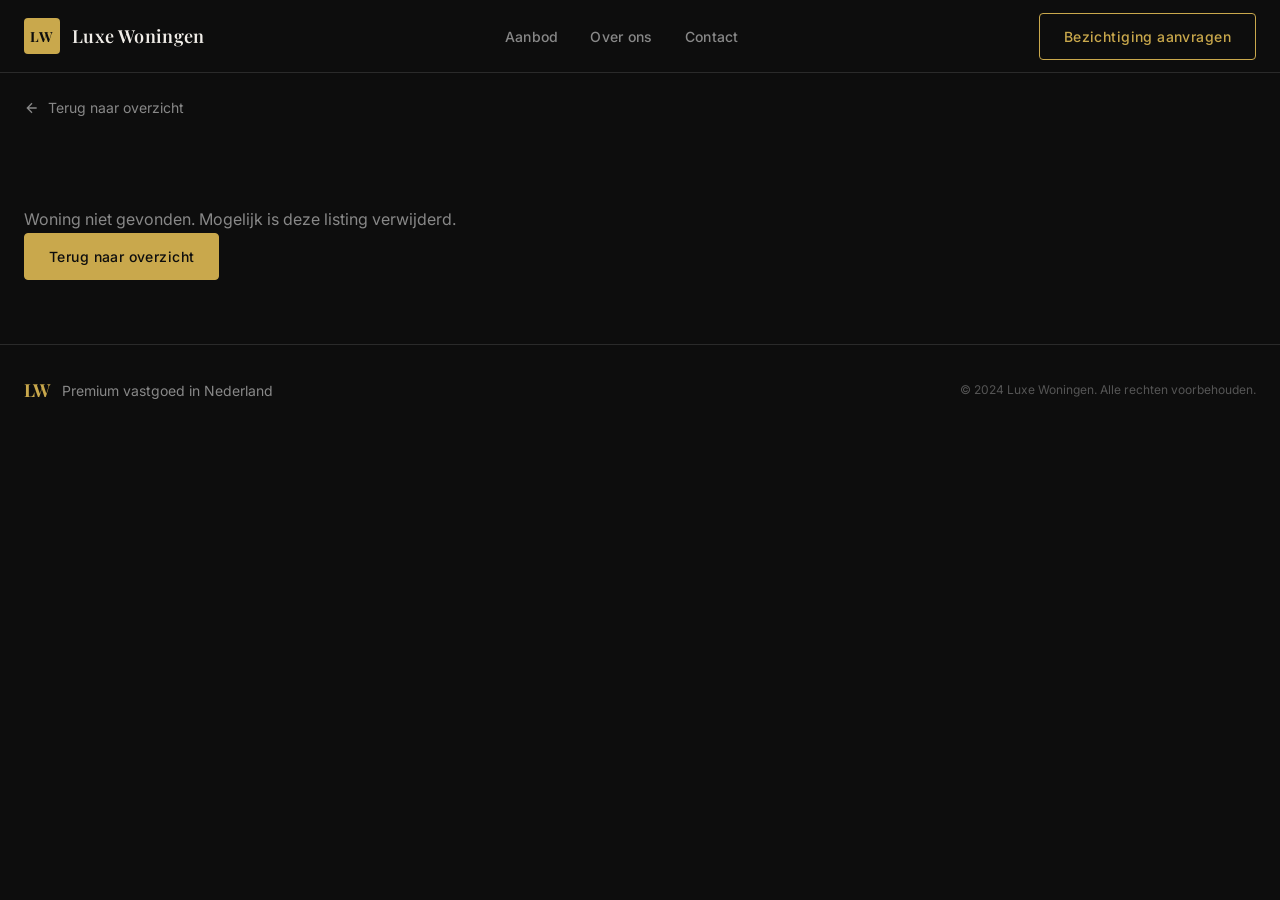
<file: detail.html>
<!DOCTYPE html>
<html lang="nl">
<head>
  <meta charset="UTF-8">
  <meta name="viewport" content="width=device-width, initial-scale=1.0">
  <meta name="description" content="Woningdetail — Luxe Woningen">
  <title>Woningdetail — Luxe Woningen</title>

  <!-- Google Fonts -->
  <link rel="preconnect" href="https://fonts.googleapis.com">
  <link rel="preconnect" href="https://fonts.gstatic.com" crossorigin>
  <link href="https://fonts.googleapis.com/css2?family=Playfair+Display:wght@400;600;700&family=Inter:wght@400;500;600&display=swap" rel="stylesheet">

  <!-- CSS -->
  <link rel="stylesheet" href="css/variables.css">
  <link rel="stylesheet" href="css/reset.css">
  <link rel="stylesheet" href="css/main.css">
  <link rel="stylesheet" href="css/header.css">
  <link rel="stylesheet" href="css/detail.css">
</head>
<body>

  <!-- ===== HEADER / NAVIGATIE ===== -->
  <header class="header">
    <div class="container header__inner">
      <a href="index.html" class="header__logo">
        <span class="header__logo-mark">LW</span>
        <span class="header__logo-text">Luxe Woningen</span>
      </a>
      <nav class="header__nav" aria-label="Hoofdnavigatie">
        <ul class="header__nav-list">
          <li><a href="index.html" class="header__nav-link">Aanbod</a></li>
          <li><a href="#" class="header__nav-link">Over ons</a></li>
          <li><a href="#" class="header__nav-link">Contact</a></li>
        </ul>
      </nav>
      <a href="#" class="btn btn--outline header__cta">Bezichtiging aanvragen</a>
    </div>
  </header>

  <main>
    <div class="container">

      <!-- Terugknop -->
      <a href="index.html" class="detail-back">
        <svg class="detail-back__arrow" viewBox="0 0 24 24" fill="none" stroke="currentColor" stroke-width="2" aria-hidden="true">
          <path d="M19 12H5M12 5l-7 7 7 7"/>
        </svg>
        Terug naar overzicht
      </a>

      <!-- Detail inhoud wordt gegenereerd via JavaScript -->
      <div id="detailInhoud"></div>

    </div>
  </main>

  <!-- ===== FOOTER ===== -->
  <footer class="footer">
    <div class="container footer__inner">
      <div class="footer__brand">
        <span class="footer__logo-mark">LW</span>
        <span class="footer__tagline">Premium vastgoed in Nederland</span>
      </div>
      <p class="footer__copy">&copy; 2024 Luxe Woningen. Alle rechten voorbehouden.</p>
    </div>
  </footer>

  <!-- JavaScript -->
  <script src="js/data.js"></script>
  <script src="js/detail.js"></script>

</body>
</html>
</file>
<file: css/variables.css>
/* =============================================
   Variabelen — Luxe Woningen
   Alle design tokens op één plek
   ============================================= */

:root {

  /* --- Kleuren --- */
  --color-bg:          #0D0D0D;
  --color-surface:     #161616;
  --color-surface-alt: #1F1F1F;
  --color-border:      #2A2A2A;
  --color-gold:        #C9A84C;
  --color-gold-light:  #E2C47A;
  --color-text:        #F0EDE8;
  --color-text-muted:  #888888;
  --color-text-subtle: #555555;

  /* --- Typografie --- */
  --font-serif:  'Playfair Display', Georgia, serif;
  --font-sans:   'Inter', system-ui, sans-serif;

  --text-xs:   0.75rem;    /* 12px */
  --text-sm:   0.875rem;   /* 14px */
  --text-base: 1rem;       /* 16px */
  --text-lg:   1.125rem;   /* 18px */
  --text-xl:   1.25rem;    /* 20px */
  --text-2xl:  1.5rem;     /* 24px */
  --text-3xl:  1.875rem;   /* 30px */
  --text-4xl:  2.25rem;    /* 36px */
  --text-5xl:  3rem;       /* 48px */

  --font-normal:   400;
  --font-medium:   500;
  --font-semibold: 600;
  --font-bold:     700;

  --leading-tight:  1.25;
  --leading-normal: 1.5;
  --leading-relaxed: 1.7;

  /* --- Spacing --- */
  --space-1:  0.25rem;   /* 4px */
  --space-2:  0.5rem;    /* 8px */
  --space-3:  0.75rem;   /* 12px */
  --space-4:  1rem;      /* 16px */
  --space-5:  1.25rem;   /* 20px */
  --space-6:  1.5rem;    /* 24px */
  --space-8:  2rem;      /* 32px */
  --space-10: 2.5rem;    /* 40px */
  --space-12: 3rem;      /* 48px */
  --space-16: 4rem;      /* 64px */
  --space-20: 5rem;      /* 80px */
  --space-24: 6rem;      /* 96px */

  /* --- Border radius --- */
  --radius-sm:   4px;
  --radius-md:   8px;
  --radius-lg:   12px;
  --radius-full: 9999px;

  /* --- Schaduwen --- */
  --shadow-sm:  0 1px 3px rgba(0, 0, 0, 0.4);
  --shadow-md:  0 4px 12px rgba(0, 0, 0, 0.5);
  --shadow-lg:  0 8px 24px rgba(0, 0, 0, 0.6);
  --shadow-gold: 0 0 20px rgba(201, 168, 76, 0.15);

  /* --- Overgangen --- */
  --transition-fast:   150ms ease;
  --transition-normal: 250ms ease;
  --transition-slow:   400ms ease;

  /* --- Layout --- */
  --container-max: 1400px;
  --container-padding: var(--space-6);

  /* --- Z-index lagen --- */
  --z-base:    0;
  --z-above:   10;
  --z-header:  100;
  --z-overlay: 200;
  --z-modal:   300;
}
</file>
<file: css/main.css>
/* =============================================
   Main — Luxe Woningen
   Globale layout, typografie en utility classes
   ============================================= */

/* --- Container --- */
.container {
  width: 100%;
  max-width: var(--container-max);
  margin-inline: auto;
  padding-inline: var(--container-padding);
}

/* --- Typografie --- */
h1, h2, h3, h4, h5, h6 {
  font-family: var(--font-serif);
  font-weight: var(--font-bold);
  line-height: var(--leading-tight);
  color: var(--color-text);
}

p {
  line-height: var(--leading-relaxed);
  color: var(--color-text-muted);
}

/* --- Knoppen --- */
.btn {
  display: inline-flex;
  align-items: center;
  justify-content: center;
  gap: var(--space-2);
  padding: var(--space-3) var(--space-6);
  font-family: var(--font-sans);
  font-size: var(--text-sm);
  font-weight: var(--font-medium);
  letter-spacing: 0.03em;
  border-radius: var(--radius-sm);
  transition: background-color var(--transition-fast),
              color var(--transition-fast),
              border-color var(--transition-fast),
              box-shadow var(--transition-fast);
  white-space: nowrap;
}

.btn--gold {
  background-color: var(--color-gold);
  color: var(--color-bg);
  border: 1px solid var(--color-gold);
}

.btn--gold:hover {
  background-color: var(--color-gold-light);
  border-color: var(--color-gold-light);
}

.btn--outline {
  background-color: transparent;
  color: var(--color-gold);
  border: 1px solid var(--color-gold);
}

.btn--outline:hover {
  background-color: var(--color-gold);
  color: var(--color-bg);
}

.btn--ghost {
  background-color: transparent;
  color: var(--color-gold);
  border: 1px solid transparent;
  padding: var(--space-2) var(--space-3);
  font-size: var(--text-xs);
  letter-spacing: 0.08em;
  text-transform: uppercase;
}

.btn--ghost:hover {
  border-color: var(--color-gold);
}

/* --- Hero sectie --- */
.hero {
  padding-block: var(--space-10) var(--space-8);
  border-bottom: 1px solid var(--color-border);
}

.hero__inner {
  max-width: 680px;
}

.hero__eyebrow {
  font-family: var(--font-sans);
  font-size: var(--text-xs);
  font-weight: var(--font-semibold);
  letter-spacing: 0.12em;
  text-transform: uppercase;
  color: var(--color-gold);
  margin-bottom: var(--space-3);
}

.hero__title {
  font-size: var(--text-2xl);
  font-weight: var(--font-bold);
  color: var(--color-text);
  margin-bottom: var(--space-3);
  line-height: 1.15;
}

.hero__subtitle {
  font-size: var(--text-base);
  color: var(--color-text-muted);
  line-height: var(--leading-relaxed);
}

/* --- Listings sectie wrapper --- */
.listings-section {
  padding-block: var(--space-8);
}

.listings-layout {
  display: grid;
  grid-template-columns: 1fr;
  gap: var(--space-8);
}

/* --- Footer --- */
.footer {
  border-top: 1px solid var(--color-border);
  padding-block: var(--space-8);
  margin-top: var(--space-10);
}

.footer__inner {
  display: flex;
  flex-direction: column;
  gap: var(--space-4);
  align-items: center;
  text-align: center;
}

.footer__brand {
  display: flex;
  align-items: center;
  gap: var(--space-3);
}

.footer__logo-mark {
  font-family: var(--font-serif);
  font-size: var(--text-lg);
  font-weight: var(--font-bold);
  color: var(--color-gold);
}

.footer__tagline {
  font-size: var(--text-sm);
  color: var(--color-text-muted);
}

.footer__copy {
  font-size: var(--text-xs);
  color: var(--color-text-subtle);
}

/* --- Tablet --- */
@media (min-width: 640px) {
  .hero__title {
    font-size: var(--text-3xl);
  }

  .hero__subtitle {
    font-size: var(--text-lg);
  }
}

/* --- Desktop --- */
@media (min-width: 1024px) {
  .hero {
    padding-block: var(--space-16) var(--space-12);
  }

  .hero__title {
    font-size: var(--text-5xl);
  }

  .listings-section {
    padding-block: var(--space-12);
  }

  .listings-layout {
    grid-template-columns: 300px 1fr;
    align-items: start;
  }

  .footer {
    margin-top: var(--space-16);
  }

  .footer__inner {
    flex-direction: row;
    justify-content: space-between;
    text-align: left;
  }
}
</file>
<file: css/header.css>
/* =============================================
   Header — Luxe Woningen
   Navigatie en logobar
   ============================================= */

.header {
  position: sticky;
  top: 0;
  z-index: var(--z-header);
  background-color: var(--color-bg);
  border-bottom: 1px solid var(--color-border);
  backdrop-filter: blur(8px);
}

.header__inner {
  display: flex;
  align-items: center;
  justify-content: space-between;
  gap: var(--space-6);
  height: 72px;
}

/* --- Logo --- */
.header__logo {
  display: flex;
  align-items: center;
  gap: var(--space-3);
  flex-shrink: 0;
}

.header__logo-mark {
  display: flex;
  align-items: center;
  justify-content: center;
  width: 36px;
  height: 36px;
  background-color: var(--color-gold);
  color: var(--color-bg);
  font-family: var(--font-serif);
  font-size: var(--text-sm);
  font-weight: var(--font-bold);
  border-radius: var(--radius-sm);
  letter-spacing: 0.05em;
}

.header__logo-text {
  font-family: var(--font-serif);
  font-size: var(--text-lg);
  font-weight: var(--font-semibold);
  color: var(--color-text);
  letter-spacing: 0.02em;
}

/* --- Navigatie --- */
.header__nav {
  display: none;
}

.header__nav-list {
  display: flex;
  align-items: center;
  gap: var(--space-8);
}

.header__nav-link {
  font-size: var(--text-sm);
  font-weight: var(--font-medium);
  color: var(--color-text-muted);
  letter-spacing: 0.02em;
  transition: color var(--transition-fast);
  position: relative;
}

.header__nav-link::after {
  content: '';
  position: absolute;
  bottom: -4px;
  left: 0;
  right: 0;
  height: 1px;
  background-color: var(--color-gold);
  transform: scaleX(0);
  transition: transform var(--transition-normal);
  transform-origin: left;
}

.header__nav-link:hover {
  color: var(--color-text);
}

.header__nav-link:hover::after,
.header__nav-link--active::after {
  transform: scaleX(1);
}

.header__nav-link--active {
  color: var(--color-text);
}

/* --- CTA knop --- */
.header__cta {
  display: none;
}

/* --- Desktop --- */
@media (min-width: 768px) {
  .header__nav {
    display: block;
  }
}

@media (min-width: 1024px) {
  .header__cta {
    display: inline-flex;
  }
}
</file>
<file: css/detail.css>
/* =============================================
   Detail — Luxe Woningen
   Woningdetailpagina styling
   ============================================= */

/* --- Terugknop --- */
.detail-back {
  display: inline-flex;
  align-items: center;
  gap: var(--space-2);
  font-size: var(--text-sm);
  color: var(--color-text-muted);
  padding-block: var(--space-6);
  transition: color var(--transition-fast);
}

.detail-back:hover {
  color: var(--color-gold);
}

.detail-back__arrow {
  width: 16px;
  height: 16px;
  transition: transform var(--transition-fast);
}

.detail-back:hover .detail-back__arrow {
  transform: translateX(-3px);
}

/* --- Hero afbeelding --- */
.detail-hero {
  position: relative;
  height: 380px;
  border-radius: var(--radius-md);
  overflow: hidden;
  margin-bottom: var(--space-10);
  border: 1px solid var(--color-border);
}

.detail-hero__image {
  width: 100%;
  height: 100%;
  object-fit: cover;
}

.detail-hero__overlay {
  position: absolute;
  inset: 0;
  background: linear-gradient(
    to top,
    rgba(13, 13, 13, 0.7) 0%,
    transparent 50%
  );
}

.detail-hero__badge {
  position: absolute;
  top: var(--space-4);
  left: var(--space-4);
  padding: var(--space-1) var(--space-4);
  background-color: rgba(13, 13, 13, 0.85);
  border: 1px solid var(--color-border);
  border-radius: var(--radius-sm);
  font-size: var(--text-xs);
  font-weight: var(--font-semibold);
  letter-spacing: 0.08em;
  text-transform: uppercase;
  color: var(--color-gold);
  backdrop-filter: blur(4px);
}

/* --- Inhoud layout --- */
.detail-content {
  display: grid;
  grid-template-columns: 1fr;
  gap: var(--space-10);
  padding-bottom: var(--space-16);
}

/* --- Hoofdinfo --- */
.detail-main__location {
  display: flex;
  align-items: center;
  gap: var(--space-2);
  font-size: var(--text-xs);
  font-weight: var(--font-semibold);
  letter-spacing: 0.1em;
  text-transform: uppercase;
  color: var(--color-text-subtle);
  margin-bottom: var(--space-3);
}

.detail-main__title {
  font-size: var(--text-3xl);
  font-weight: var(--font-bold);
  color: var(--color-text);
  line-height: var(--leading-tight);
  margin-bottom: var(--space-4);
}

.detail-main__price {
  font-family: var(--font-serif);
  font-size: var(--text-4xl);
  font-weight: var(--font-bold);
  color: var(--color-gold);
  letter-spacing: -0.02em;
  margin-bottom: var(--space-8);
}

/* --- Kenmerken rij --- */
.detail-specs {
  display: grid;
  grid-template-columns: repeat(2, 1fr);
  gap: var(--space-4);
  padding: var(--space-6);
  background-color: var(--color-surface);
  border: 1px solid var(--color-border);
  border-radius: var(--radius-md);
  margin-bottom: var(--space-8);
}

.detail-spec {
  display: flex;
  flex-direction: column;
  gap: var(--space-1);
}

.detail-spec__label {
  font-size: var(--text-xs);
  font-weight: var(--font-semibold);
  letter-spacing: 0.08em;
  text-transform: uppercase;
  color: var(--color-text-subtle);
}

.detail-spec__value {
  font-size: var(--text-base);
  font-weight: var(--font-medium);
  color: var(--color-text);
}

/* --- Beschrijving --- */
.detail-description__title {
  font-family: var(--font-serif);
  font-size: var(--text-xl);
  font-weight: var(--font-semibold);
  color: var(--color-text);
  margin-bottom: var(--space-4);
}

.detail-description__text {
  font-size: var(--text-base);
  color: var(--color-text-muted);
  line-height: var(--leading-relaxed);
}

/* --- Voorzieningen sectie --- */
.detail-amenities {
  margin-top: var(--space-6);
}

.detail-amenities__title {
  font-family: var(--font-serif);
  font-size: var(--text-xl);
  font-weight: var(--font-semibold);
  color: var(--color-text);
  margin-bottom: var(--space-4);
}

.detail-amenities__list {
  display: flex;
  gap: var(--space-3);
  flex-wrap: wrap;
}

.detail-amenity {
  display: flex;
  align-items: center;
  gap: var(--space-2);
  padding: var(--space-2) var(--space-4);
  background-color: var(--color-surface);
  border: 1px solid var(--color-border);
  border-radius: var(--radius-sm);
  font-size: var(--text-sm);
  color: var(--color-text-muted);
  text-transform: capitalize;
}

.detail-amenity::before {
  content: '';
  width: 6px;
  height: 6px;
  background-color: var(--color-gold);
  border-radius: 50%;
  flex-shrink: 0;
}

/* --- Zijpaneel (contact / CTA) --- */
.detail-sidebar {
  position: sticky;
  top: calc(72px + var(--space-4));
}

.detail-cta-panel {
  background-color: var(--color-surface);
  border: 1px solid var(--color-border);
  border-radius: var(--radius-md);
  padding: var(--space-6);
}

.detail-cta-panel__label {
  font-size: var(--text-xs);
  font-weight: var(--font-semibold);
  letter-spacing: 0.1em;
  text-transform: uppercase;
  color: var(--color-text-subtle);
  margin-bottom: var(--space-2);
}

.detail-cta-panel__price {
  font-family: var(--font-serif);
  font-size: var(--text-2xl);
  font-weight: var(--font-bold);
  color: var(--color-gold);
  margin-bottom: var(--space-6);
}

.detail-cta-panel__btn {
  width: 100%;
  padding: var(--space-4);
  margin-bottom: var(--space-3);
  justify-content: center;
}

.detail-cta-panel__note {
  font-size: var(--text-xs);
  color: var(--color-text-subtle);
  text-align: center;
  margin-top: var(--space-3);
}

/* --- Desktop layout --- */
@media (min-width: 768px) {
  .detail-hero {
    height: 500px;
  }

  .detail-specs {
    grid-template-columns: repeat(4, 1fr);
  }
}

@media (min-width: 1024px) {
  .detail-hero {
    height: 560px;
  }

  .detail-content {
    grid-template-columns: 1fr 340px;
  }

  .detail-main__title {
    font-size: var(--text-4xl);
  }
}
</file>
